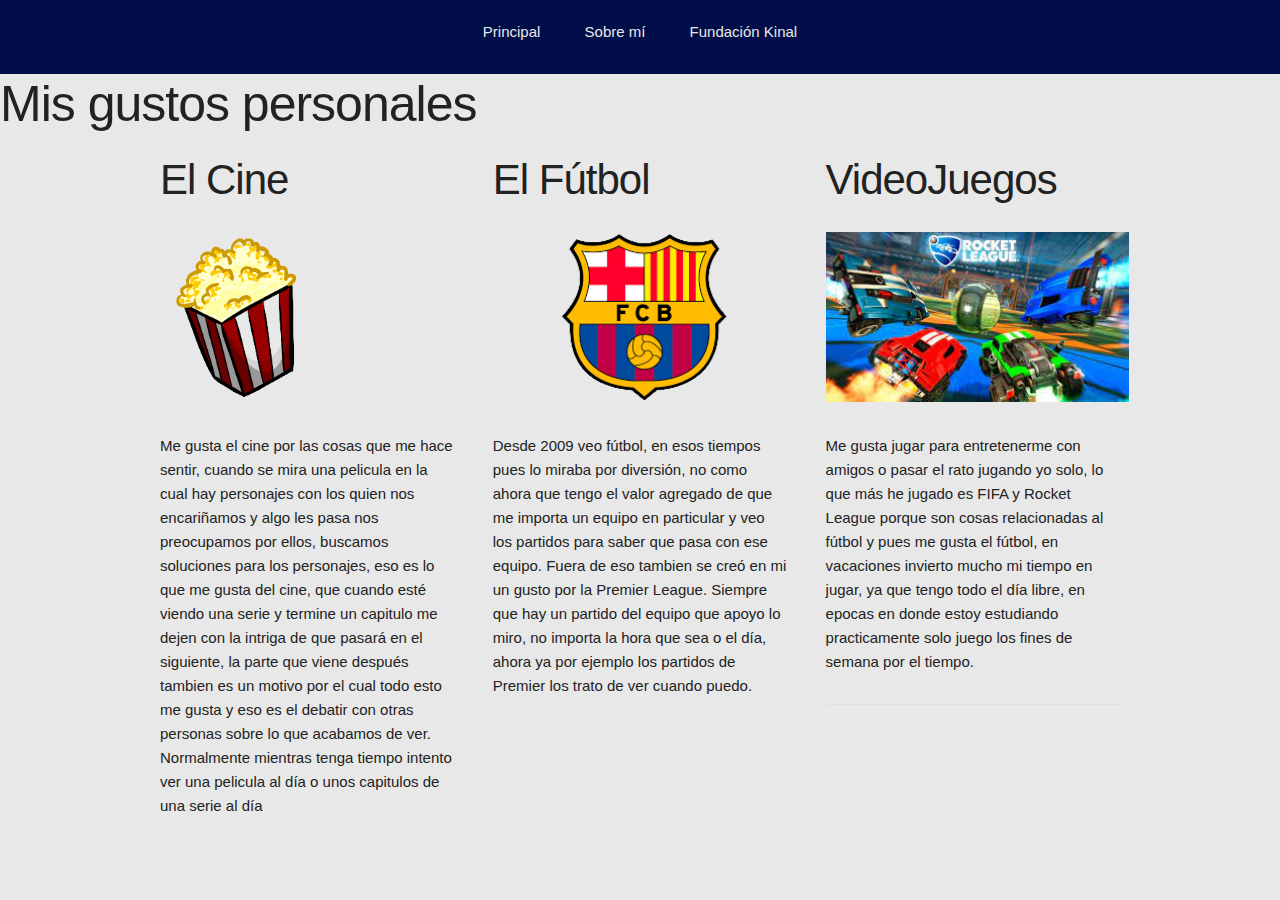
<file: index.html>
<!DOCTYPE html>
<html lang="en">
<head>
    <meta charset="UTF-8">
    <meta http-equiv="X-UA-Compatible" content="IE=edge">
    <meta name="viewport" content="width=device-width, initial-scale=1.0">
    <title>Principal</title>
    <link rel="stylesheet" href="css/normalize.css">
    <link rel="stylesheet" href="css/skeleton.css">
    <link rel="stylesheet" href="css/style.css">
   
</head>
<body>
    <div align="center">
    <ul class="menu">
        <li><a href="index.html">Principal</a></li>
        <li><a href="Sobre mí.html">Sobre mí</a></li>
        <li><a href="Fundación Kinal.html">Fundación Kinal</a></li>
    </ul>
    <div align="left">
        
        
        <h1>Mis gustos personales</h1>
        <div class="barra">
            <div class="container">
                <div class="row">
                    <div class="four columns icono icono1">
                        <h2><p>El Cine</h2>
                        <img src="images/CajaDePalomitas.png"weidht=170 height=170 alt="">
                        <form>
                            </form>   
                        </p>
                        <h6>Me gusta el cine por las cosas que me hace sentir, cuando se mira una pelicula en la cual hay personajes con los quien nos encariñamos y algo les pasa nos preocupamos por ellos, buscamos soluciones para los personajes, eso es lo que me gusta del cine, que cuando esté viendo una serie y termine un capitulo me dejen con la intriga de que pasará en el siguiente, la parte que viene después tambien es un motivo por el cual todo esto me gusta y eso es el debatir con otras personas sobre lo que acabamos de ver. Normalmente mientras tenga tiempo intento ver una pelicula al día o unos capitulos de una serie al día</h6>
                    </div>
                        <div class="four columns icono icono2">
                            <h2><p>El Fútbol</h2>
                                <img src="images/futbol.png"weidht=170 height=170 alt="">
                                <form>
                                </form>   
                                </p>
                                <h6>Desde 2009 veo fútbol, en esos tiempos pues lo miraba por diversión, no como ahora que tengo el valor agregado de que me importa un equipo en particular y veo los partidos para saber que pasa con ese equipo. Fuera de eso tambien se creó en mi un gusto por la Premier League. Siempre que hay un partido del equipo que apoyo lo miro, no importa la hora que sea o el día, ahora ya por ejemplo los partidos de Premier los trato de ver cuando puedo. </h6>
                        </div>
                        <div class="four columns icono icono1">
                            <h2><p>VideoJuegos</h2>
                            <img src="images/juegos.jpg"weidht=170 height=170 alt="">
                            <form>
                                </form> 
                            </p>
                            <h6>Me gusta jugar para entretenerme con amigos o pasar el rato jugando yo solo, lo que más he jugado es FIFA y Rocket League porque son cosas relacionadas al fútbol y pues me gusta el fútbol, en vacaciones invierto mucho mi tiempo en jugar, ya que tengo todo el día libre, en epocas en donde estoy estudiando practicamente solo juego los fines de semana por el tiempo.</h6>

    
        <hr color="red" size=3 widht=150>
    <header class="header">
        <div class="container">
            <div class="row">
                <div class="four colums">
                </div>
            </div>
        </div>
    </header>

    
   

        

    <div class="hero">
        <div class="container">
            <div class="row">
                <div class="six columns">
                    <div class="contenido-hero">
                        
                    </div>
                </div>
            </div>
        </div>
    </div>

               
        
    </div>
    
</body>
</html>
</file>
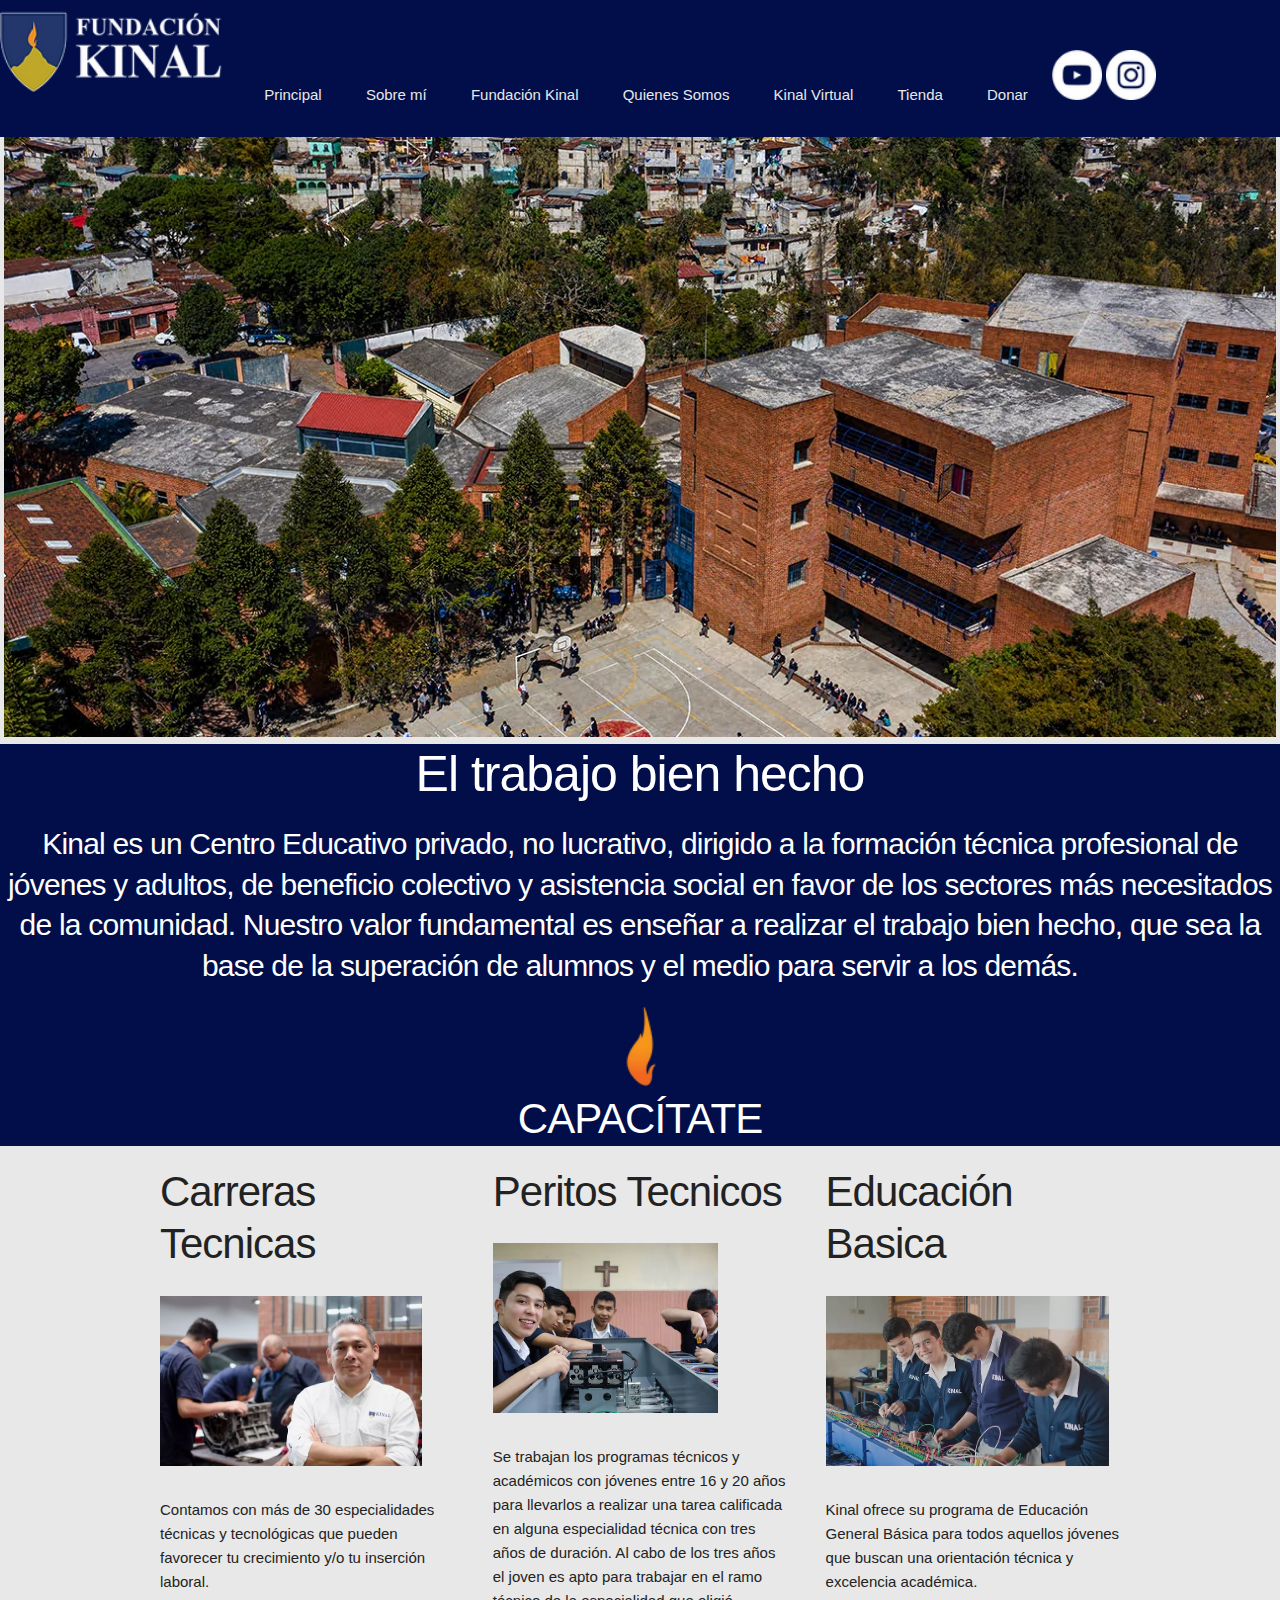
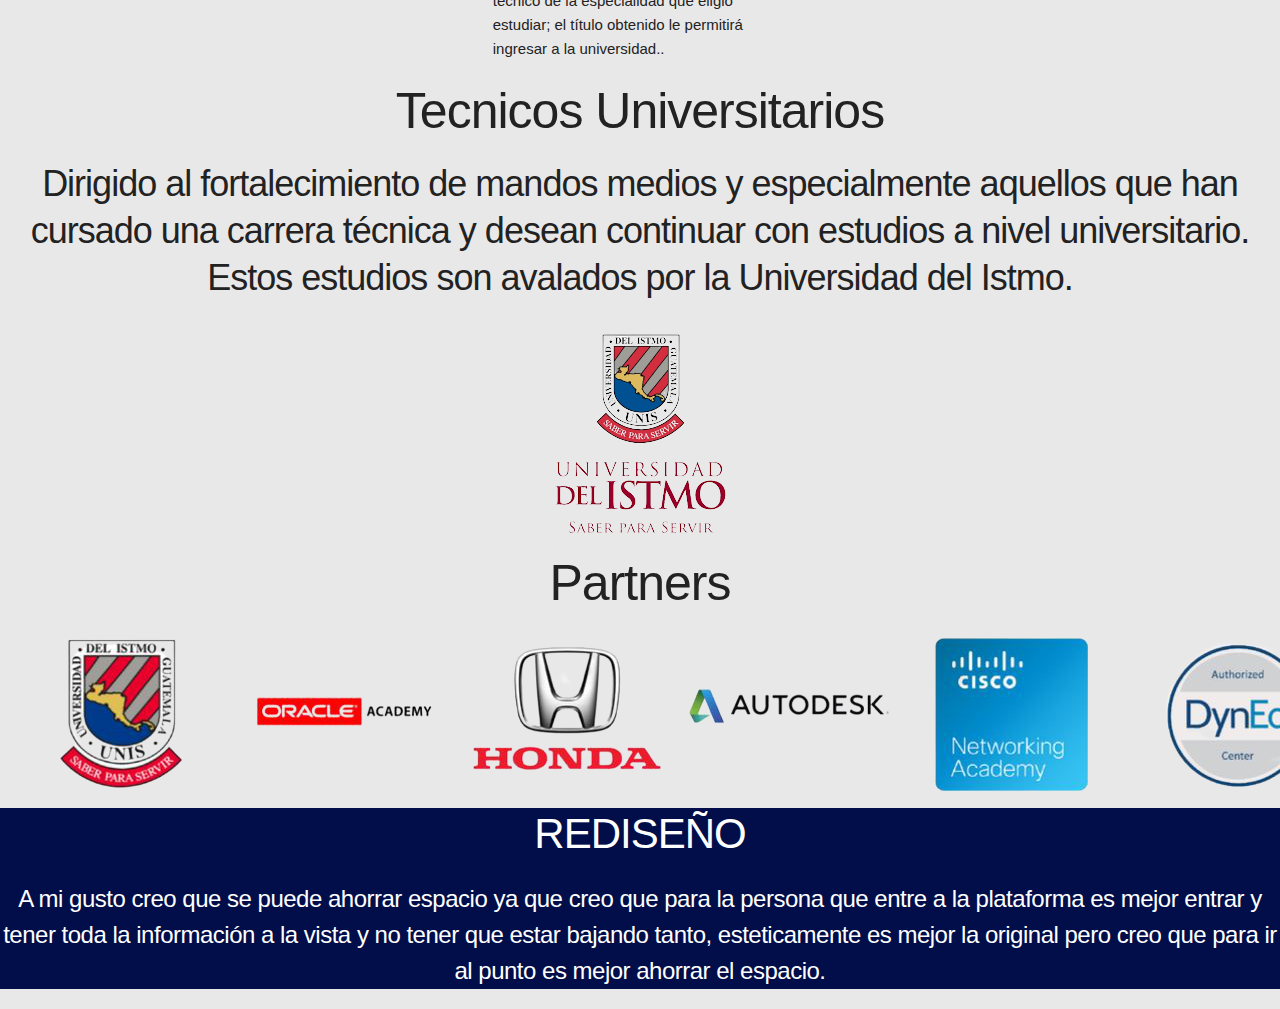
<file: Fundación Kinal.html>
<!DOCTYPE html>
<html lang="en">
<head>
    <meta charset="UTF-8">
    <meta http-equiv="X-UA-Compatible" content="IE=edge">
    <meta name="viewport" content="width=device-width, initial-scale=1.0">
    <title>Fundación Kinal</title>
    <link rel="stylesheet" href="css/normalize.css">
    <link rel="stylesheet" href="css/skeleton.css">
    <link rel="stylesheet" href="css/style.css">
    
</head>
<body>
    
    <div align="center">
        <ul class="menu">
            <div align="left">
                <img src="images/Fundacion KinalBlanco.webp"weidht=100 height="100">
            <li><a href="index.html">Principal</a></li>
            <li><a href="Sobre mí.html">Sobre mí</a></li>
            <li><a href="Fundación Kinal.html">Fundación Kinal</a></li>
            <li><a href="">Quienes Somos</a></li>
            <li><a href="">Kinal Virtual</a></li>
            <li><a href="">Tienda</a></li>
            <li><a href="">Donar</a></li>
            <img src="images/youtube.webp" weidht=50 height="50">
            <img src="images/instagram.webp" weidht=50 height="50">

        </ul>
        <img src="images/años.webp" weidht=400 height="600">
        
            </div>
        </div>

        <ul class="menu">
            <div align="center">
                <h1>El trabajo bien hecho</h1>
                <h4>Kinal es un Centro Educativo privado, no lucrativo, dirigido a la formación técnica profesional de jóvenes y adultos, de beneficio colectivo y asistencia social en favor de los sectores más necesitados de la comunidad.

                    Nuestro valor fundamental es enseñar a realizar el trabajo bien hecho, que sea la base de la superación de alumnos y el medio para servir a los demás.</h4>
                    <img src="images/LLAMA_edited.webp"weidht=80 height="80"><h2>CAPACÍTATE</h2>
                
        </ul>
        <div class="barra">
            <div class="container">
                <div class="row">
                    <div class="four columns icono icono1">
                        <h2><p>Carreras Tecnicas</h2>
                        <img src="images/carreras.webp"weidht=170 height=170 alt="">
                        <form>
                            </form>   
                        </p>
                        <h6>Contamos con más de 30 especialidades técnicas y tecnológicas que pueden favorecer tu crecimiento y/o tu inserción laboral.</h6>
                    </div>
                    <div class="four columns icono icono1">
                        <h2><p>Peritos Tecnicos</h2>
                        <img src="images/128120_bb6aa2cc0bf3491ebf857ecd0816a443_mv2.webp"weidht=190 height=170 alt="">
                        <form>
                            </form>   
                        </p>
                        <h6>Se trabajan los programas técnicos y académicos con jóvenes entre 16 y 20 años para llevarlos a realizar una tarea calificada en alguna especialidad técnica con tres años de duración. Al cabo de los tres años el joven es apto para trabajar en el ramo técnico de la especialidad que eligió estudiar; el título obtenido le permitirá ingresar a la universidad..</h6>
                    
                    </div>
                    <div class="four columns icono icono1">
                        <h2><p>Educación Basica</h2>
                        <img src="images/basica.webp"weidht=170 height=170 alt="">
                        <form>
                            </form>   
                        </p>
                        <h6>Kinal ofrece su programa de Educación General Básica para todos aquellos jóvenes que buscan una orientación técnica y excelencia académica.</h6>
                    </div>
                </div>

            </div>
        </div>
        
            <div align="center">
                <h1>Tecnicos Universitarios</h1>
                <h3>Dirigido al fortalecimiento de mandos medios y especialmente aquellos que han cursado una carrera técnica y desean continuar con estudios a nivel universitario. Estos estudios son avalados por la Universidad del Istmo.</h3>
                <img src="images/u.png">
            
        <div align="center">
            <h1>Partners</h1> 
            <img src="images/partners.png">
        </div>

        <ul class="menu">
            <div align="center">
                <h2>REDISEÑO</h2>
                <h5>A mi gusto creo que se puede ahorrar espacio ya que creo que para la persona que entre a la plataforma es mejor entrar y tener toda la información a la vista y no tener que estar bajando tanto, esteticamente es mejor la original pero creo que para ir al punto es mejor ahorrar el espacio.</h5>
            </ul>
            </div>
        </div>
             
                    
</body>
</html>
</file>
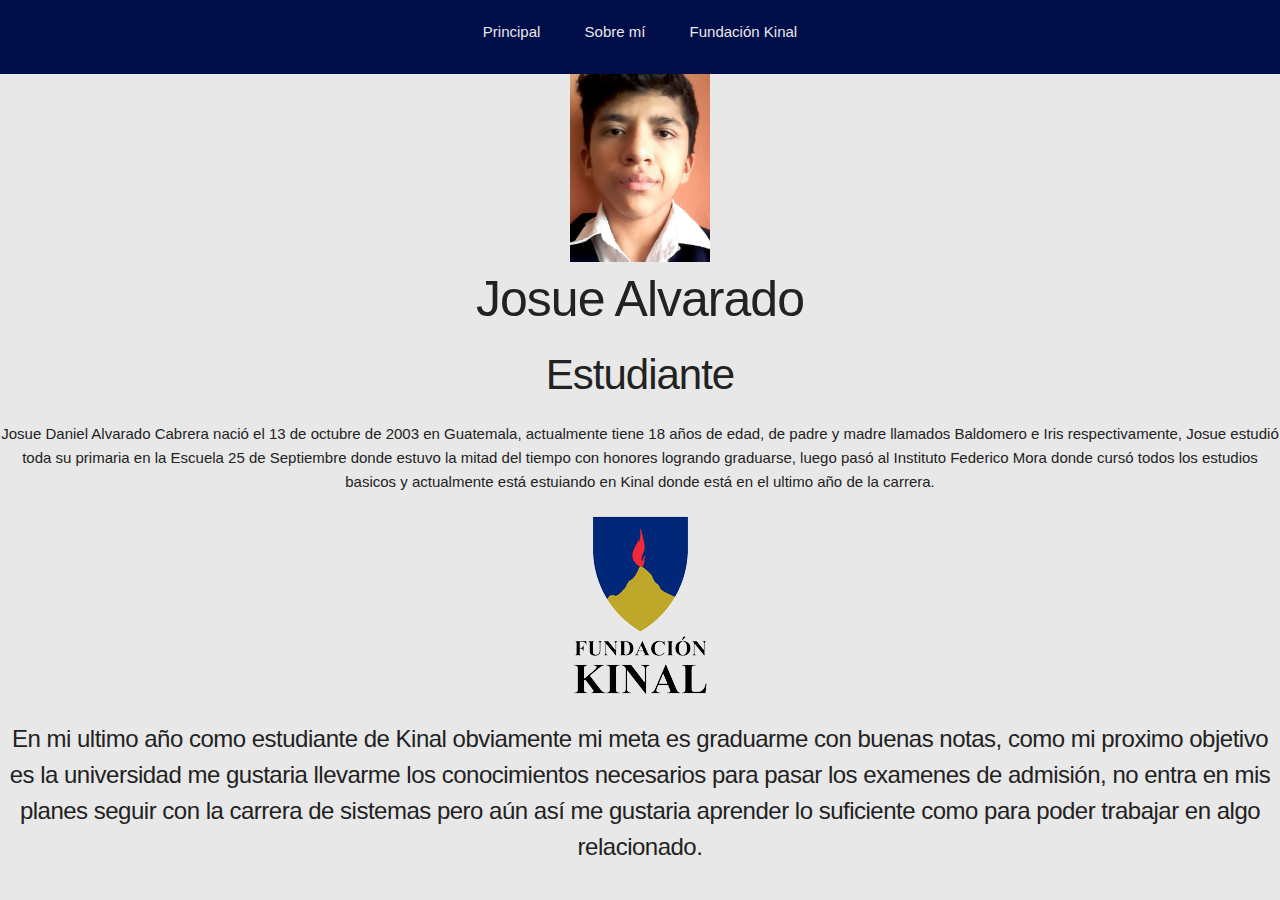
<file: Sobre mí.html>
<!DOCTYPE html>
<html lang="en">
<head>
    <meta charset="UTF-8">
    <meta http-equiv="X-UA-Compatible" content="IE=edge">
    <meta name="viewport" content="width=device-width, initial-scale=1.0">
    <title>Sobre mí</title>
    <link rel="stylesheet" href="css/normalize.css">
    <link rel="stylesheet" href="css/skeleton.css">
    <link rel="stylesheet" href="css/style.css">
    <link rel="stylesheet" href="css/estilo.css">

</head>
<body>
    
    <div align="center">
        <ul class="menu">
            <li><a href="index.html">Principal</a></li>
            <li><a href="Sobre mí.html">Sobre mí</a></li>
            <li><a href="Fundación Kinal.html">Fundación Kinal</a></li>

        </ul>
    </div>
        
    
    <div align="center">
    
           <img src="images/copia.jpg" weidht=188 height=188 alt="">
           
           <h1>Josue Alvarado</h1>
           <h2>Estudiante</h2>
           <h6>Josue Daniel Alvarado Cabrera nació el 13 de octubre de 2003 en Guatemala, actualmente tiene 18 años de edad, de padre y madre llamados Baldomero e Iris respectivamente, Josue estudió toda su primaria en la Escuela 25 de Septiembre donde estuvo la mitad del tiempo con honores logrando graduarse, luego pasó al Instituto Federico Mora donde cursó todos los estudios basicos y actualmente está estuiando en Kinal donde está en el ultimo año de la carrera.</h6>
    </div>
    <div align="center">
        <img src="images/1519882675469-removebg-preview.png">
        <h5>En mi ultimo año como estudiante de Kinal obviamente mi meta es graduarme con buenas notas, como mi proximo objetivo es la universidad me gustaria llevarme los conocimientos necesarios para pasar los examenes de admisión, no entra en mis planes seguir con la carrera de sistemas pero aún así me gustaria aprender lo suficiente como para poder trabajar en algo relacionado.</h5>
    </div>
</body>
</html>
</file>
<file: css/skeleton.css>
/*
* Skeleton V2.0.4
* Copyright 2014, Dave Gamache
* www.getskeleton.com
* Free to use under the MIT license.
* http://www.opensource.org/licenses/mit-license.php
* 12/29/2014
*/


/* Table of contents
––––––––––––––––––––––––––––––––––––––––––––––––––
- Grid
- Base Styles
- Typography
- Links
- Buttons
- Forms
- Lists
- Code
- Tables
- Spacing
- Utilities
- Clearing
- Media Queries
*/


/* Grid
–––––––––––––––––––––––––––––––––––––––––––––––––– */
.container {
  position: relative;
  width: 100%;
  max-width: 960px;
  margin: 0 auto;
  padding: 0 20px;
  box-sizing: border-box; }
.column,
.columns {
  width: 100%;
  float: left;
  box-sizing: border-box; }

/* For devices larger than 400px */
@media (min-width: 400px) {
  .container {
    width: 85%;
    padding: 0; }
}

/* For devices larger than 550px */
@media (min-width: 550px) {
  .container {
    width: 80%; }
  .column,
  .columns {
    margin-left: 4%; }
  .column:first-child,
  .columns:first-child {
    margin-left: 0; }

  .one.column,
  .one.columns                    { width: 4.66666666667%; }
  .two.columns                    { width: 13.3333333333%; }
  .three.columns                  { width: 22%;            }
  .four.columns                   { width: 30.6666666667%; }
  .five.columns                   { width: 39.3333333333%; }
  .six.columns                    { width: 48%;            }
  .seven.columns                  { width: 56.6666666667%; }
  .eight.columns                  { width: 65.3333333333%; }
  .nine.columns                   { width: 74.0%;          }
  .ten.columns                    { width: 82.6666666667%; }
  .eleven.columns                 { width: 91.3333333333%; }
  .twelve.columns                 { width: 100%; margin-left: 0; }

  .one-third.column               { width: 30.6666666667%; }
  .two-thirds.column              { width: 65.3333333333%; }

  .one-half.column                { width: 48%; }

  /* Offsets */
  .offset-by-one.column,
  .offset-by-one.columns          { margin-left: 8.66666666667%; }
  .offset-by-two.column,
  .offset-by-two.columns          { margin-left: 17.3333333333%; }
  .offset-by-three.column,
  .offset-by-three.columns        { margin-left: 26%;            }
  .offset-by-four.column,
  .offset-by-four.columns         { margin-left: 34.6666666667%; }
  .offset-by-five.column,
  .offset-by-five.columns         { margin-left: 43.3333333333%; }
  .offset-by-six.column,
  .offset-by-six.columns          { margin-left: 52%;            }
  .offset-by-seven.column,
  .offset-by-seven.columns        { margin-left: 60.6666666667%; }
  .offset-by-eight.column,
  .offset-by-eight.columns        { margin-left: 69.3333333333%; }
  .offset-by-nine.column,
  .offset-by-nine.columns         { margin-left: 78.0%;          }
  .offset-by-ten.column,
  .offset-by-ten.columns          { margin-left: 86.6666666667%; }
  .offset-by-eleven.column,
  .offset-by-eleven.columns       { margin-left: 95.3333333333%; }

  .offset-by-one-third.column,
  .offset-by-one-third.columns    { margin-left: 34.6666666667%; }
  .offset-by-two-thirds.column,
  .offset-by-two-thirds.columns   { margin-left: 69.3333333333%; }

  .offset-by-one-half.column,
  .offset-by-one-half.columns     { margin-left: 52%; }

}


/* Base Styles
–––––––––––––––––––––––––––––––––––––––––––––––––– */
/* NOTE
html is set to 62.5% so that all the REM measurements throughout Skeleton
are based on 10px sizing. So basically 1.5rem = 15px :) */
html {
  font-size: 62.5%; }
body {
  font-size: 1.5em; /* currently ems cause chrome bug misinterpreting rems on body element */
  line-height: 1.6;
  font-weight: 400;
  font-family: "Raleway", "HelveticaNeue", "Helvetica Neue", Helvetica, Arial, sans-serif;
  color: #222; }


/* Typography
–––––––––––––––––––––––––––––––––––––––––––––––––– */
h1, h2, h3, h4, h5, h6 {
  margin-top: 0;
  margin-bottom: 2rem;
  font-weight: 300; }
h1 { font-size: 4.0rem; line-height: 1.2;  letter-spacing: -.1rem;}
h2 { font-size: 3.6rem; line-height: 1.25; letter-spacing: -.1rem; }
h3 { font-size: 3.0rem; line-height: 1.3;  letter-spacing: -.1rem; }
h4 { font-size: 2.4rem; line-height: 1.35; letter-spacing: -.08rem; }
h5 { font-size: 1.8rem; line-height: 1.5;  letter-spacing: -.05rem; }
h6 { font-size: 1.5rem; line-height: 1.6;  letter-spacing: 0; }

/* Larger than phablet */
@media (min-width: 550px) {
  h1 { font-size: 5.0rem; }
  h2 { font-size: 4.2rem; }
  h3 { font-size: 3.6rem; }
  h4 { font-size: 3.0rem; }
  h5 { font-size: 2.4rem; }
  h6 { font-size: 1.5rem; }
}

p {
  margin-top: 0; }


/* Links
–––––––––––––––––––––––––––––––––––––––––––––––––– */
a {
  color: #fbaf32; }
a:hover {
  color: #dc8b04; }


/* Buttons
–––––––––––––––––––––––––––––––––––––––––––––––––– */
.button,
button,
input[type="submit"],
input[type="reset"],
input[type="button"] {
  display: inline-block;
  height: 38px;
  padding: 0 30px;
  color: #555;
  text-align: center;
  font-size: 11px;
  font-weight: 600;
  line-height: 38px;
  letter-spacing: .1rem;
  text-transform: uppercase;
  text-decoration: none;
  white-space: nowrap;
  background-color: transparent;
  border-radius: 4px;
  border: 1px solid #bbb;
  cursor: pointer;
  box-sizing: border-box; }
.button:hover,
button:hover,
input[type="submit"]:hover,
input[type="reset"]:hover,
input[type="button"]:hover,
.button:focus,
button:focus,
input[type="submit"]:focus,
input[type="reset"]:focus,
input[type="button"]:focus {
  color: #333;
  border-color: #888;
  outline: 0; }
.button.button-primary,
button.button-primary,
input[type="submit"].button-primary,
input[type="reset"].button-primary,
input[type="button"].button-primary {
  color: #FFF;
  background-color: #FBAF32;
  border-color: #FBAF32; }
.button.button-primary:hover,
button.button-primary:hover,
input[type="submit"].button-primary:hover,
input[type="reset"].button-primary:hover,
input[type="button"].button-primary:hover,
.button.button-primary:focus,
button.button-primary:focus,
input[type="submit"].button-primary:focus,
input[type="reset"].button-primary:focus,
input[type="button"].button-primary:focus {
  color: #FFF;
  background-color: #dc8b04;
  border-color: #dc8b04; }


/* Forms
–––––––––––––––––––––––––––––––––––––––––––––––––– */
input[type="email"],
input[type="number"],
input[type="search"],
input[type="text"],
input[type="tel"],
input[type="url"],
input[type="password"],
textarea,
select {
  height: 38px;
  padding: 6px 10px; /* The 6px vertically centers text on FF, ignored by Webkit */
  background-color: #fff;
  border: 1px solid #D1D1D1;
  border-radius: 4px;
  box-shadow: none;
  box-sizing: border-box; }
/* Removes awkward default styles on some inputs for iOS */
input[type="email"],
input[type="number"],
input[type="search"],
input[type="text"],
input[type="tel"],
input[type="url"],
input[type="password"],
textarea {
  -webkit-appearance: none;
     -moz-appearance: none;
          appearance: none; }
textarea {
  min-height: 65px;
  padding-top: 6px;
  padding-bottom: 6px; }
input[type="email"]:focus,
input[type="number"]:focus,
input[type="search"]:focus,
input[type="text"]:focus,
input[type="tel"]:focus,
input[type="url"]:focus,
input[type="password"]:focus,
textarea:focus,
select:focus {
  border: 1px solid #FBAF32;
  outline: 0; }
label,
legend {
  display: block;
  margin-bottom: .5rem;
  font-weight: 600; }
fieldset {
  padding: 0;
  border-width: 0; }
input[type="checkbox"],
input[type="radio"] {
  display: inline; }
label > .label-body {
  display: inline-block;
  margin-left: .5rem;
  font-weight: normal; }


/* Lists
–––––––––––––––––––––––––––––––––––––––––––––––––– */
ul {
  list-style: circle inside; }
ol {
  list-style: decimal inside; }
ol, ul {
  padding-left: 0;
  margin-top: 0; }
ul ul,
ul ol,
ol ol,
ol ul {
  margin: 1.5rem 0 1.5rem 3rem;
  font-size: 90%; }
li {
  margin-bottom: 1rem; }


/* Code
–––––––––––––––––––––––––––––––––––––––––––––––––– */
code {
  padding: .2rem .5rem;
  margin: 0 .2rem;
  font-size: 90%;
  white-space: nowrap;
  background: #F1F1F1;
  border: 1px solid #E1E1E1;
  border-radius: 4px; }
pre > code {
  display: block;
  padding: 1rem 1.5rem;
  white-space: pre; }


/* Tables
–––––––––––––––––––––––––––––––––––––––––––––––––– */
th,
td {
  padding: 12px 15px;
  text-align: left;
  border-bottom: 1px solid #E1E1E1; }
th:first-child,
td:first-child {
  padding-left: 0; }
th:last-child,
td:last-child {
  padding-right: 0; }


/* Spacing
–––––––––––––––––––––––––––––––––––––––––––––––––– */
button,
.button {
  margin-bottom: 1rem; }
input,
textarea,
select,
fieldset {
  margin-bottom: 1.5rem; }
pre,
blockquote,
dl,
figure,
table,
p,
ul,
ol,
form {
  margin-bottom: 2.5rem; }


/* Utilities
–––––––––––––––––––––––––––––––––––––––––––––––––– */
.u-full-width {
  width: 100%;
  box-sizing: border-box; }
.u-max-full-width {
  max-width: 100%;
  box-sizing: border-box; }
.u-pull-right {
  float: right; }
.u-pull-left {
  float: left; }


/* Misc
–––––––––––––––––––––––––––––––––––––––––––––––––– */
hr {
  margin-top: 3rem;
  margin-bottom: 3.5rem;
  border-width: 0;
  border-top: 1px solid #E1E1E1; }


/* Clearing
–––––––––––––––––––––––––––––––––––––––––––––––––– */

/* Self Clearing Goodness */
.container:after,
.row:after,
.u-cf {
  content: "";
  display: table;
  clear: both; }


/* Media Queries
–––––––––––––––––––––––––––––––––––––––––––––––––– */
/*
Note: The best way to structure the use of media queries is to create the queries
near the relevant code. For example, if you wanted to change the styles for buttons
on small devices, paste the mobile query code up in the buttons section and style it
there.
*/


/* Larger than mobile */
@media (min-width: 400px) {}

/* Larger than phablet (also point when grid becomes active) */
@media (min-width: 550px) {}

/* Larger than tablet */
@media (min-width: 750px) {}

/* Larger than desktop */
@media (min-width: 1000px) {}

/* Larger than Desktop HD */
@media (min-width: 1200px) {}
</file>
<file: css/style.css>
body{
    font-family: Arial, Helvetica;
    background: #e8e8e8
}

.menu{
    list-style: none;
    padding: 0;
    background: #010E49;
    color: white;
    width: 100%;
    /*max-width: 1000px;*/
    margin: auto;
}

.menu li a{
    text-decoration: none;
    color: #e8e8e8;
    padding: 20px;
    display: block;
}

.menu li{
    display: inline-block;
    text-align: center ;
}

.menu li a:hover{
    background: #ef8354;
}
</file>
<file: css/estilo.css>
*margin{
    margin: 0;
    padding: 0;
    box-sizing: border-box;
    font-family: sans-serif;
}

.contenedor{
    width: 100%;
    display: flex;
    justify-content: center;
    align-items: center;
    height: 100vh;

}

.contenedor figure{
    position: relative;
    height: 250px;
    width: 350px;
    overflow: hidden;
    border-radius: 6px;
    box-shadow: 0px 15px 25px rgba(0, 0,0,0.50);
    cursor: pointer;

}

.contenedor figure img{
    width: 100;
    height: 100;
    transition: all 500ms ease-out;

}
.contenedor figure .capa{
    position:absolute;
    top: 0;
    width: 100%;
    height: 100%;
    background: rgba(0, 103, 123, 0.7);
    transition: all 500ms ease-out;
    opacity: 0;
    visibility: hidden;
    text-align: center;


}

.contenedor figure:hover>.capa{
    opacity: 1;
    visibility: visible;


}
.contenedor figure:hover>.capa{
    transform: scale(1.3);

}

.contenedor figure:hover>.capa h3{
    margin-top: 70px;
    margin-bottom: 15px;

}
.contenedor figure:hover>img{
    transform:  scale(1.3);

}

.contenedor figure .capa h3{
    color: #fff;
    font-weight: 400;
    margin-bottom: 120px;
    transition: all 500ms ease-out;
    margin-top: 30px;

}
.contenedor figure .capa p{
    color: #fff;
    font-size: 15px;
    line-height: 1.5;
    width: 100%;
    max-width: 220px;
    margin: auto;
    
}
</file>
